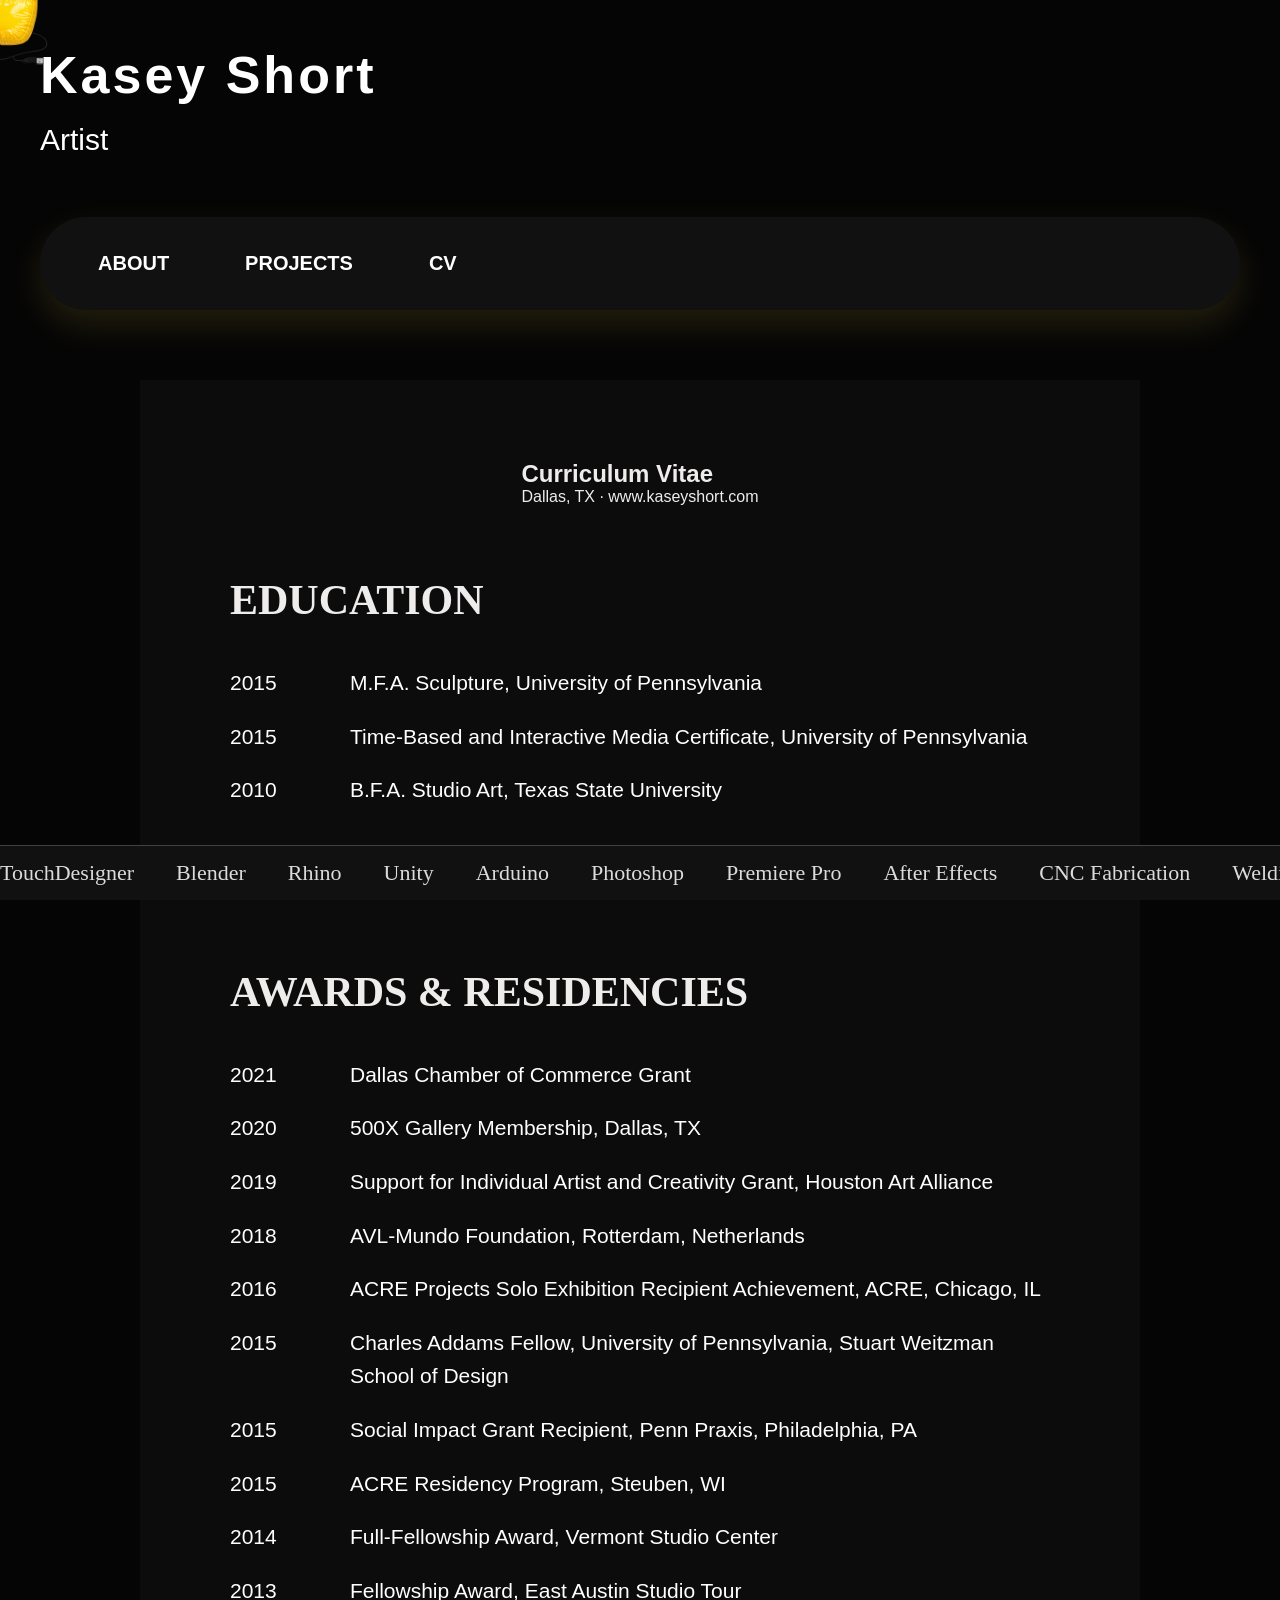
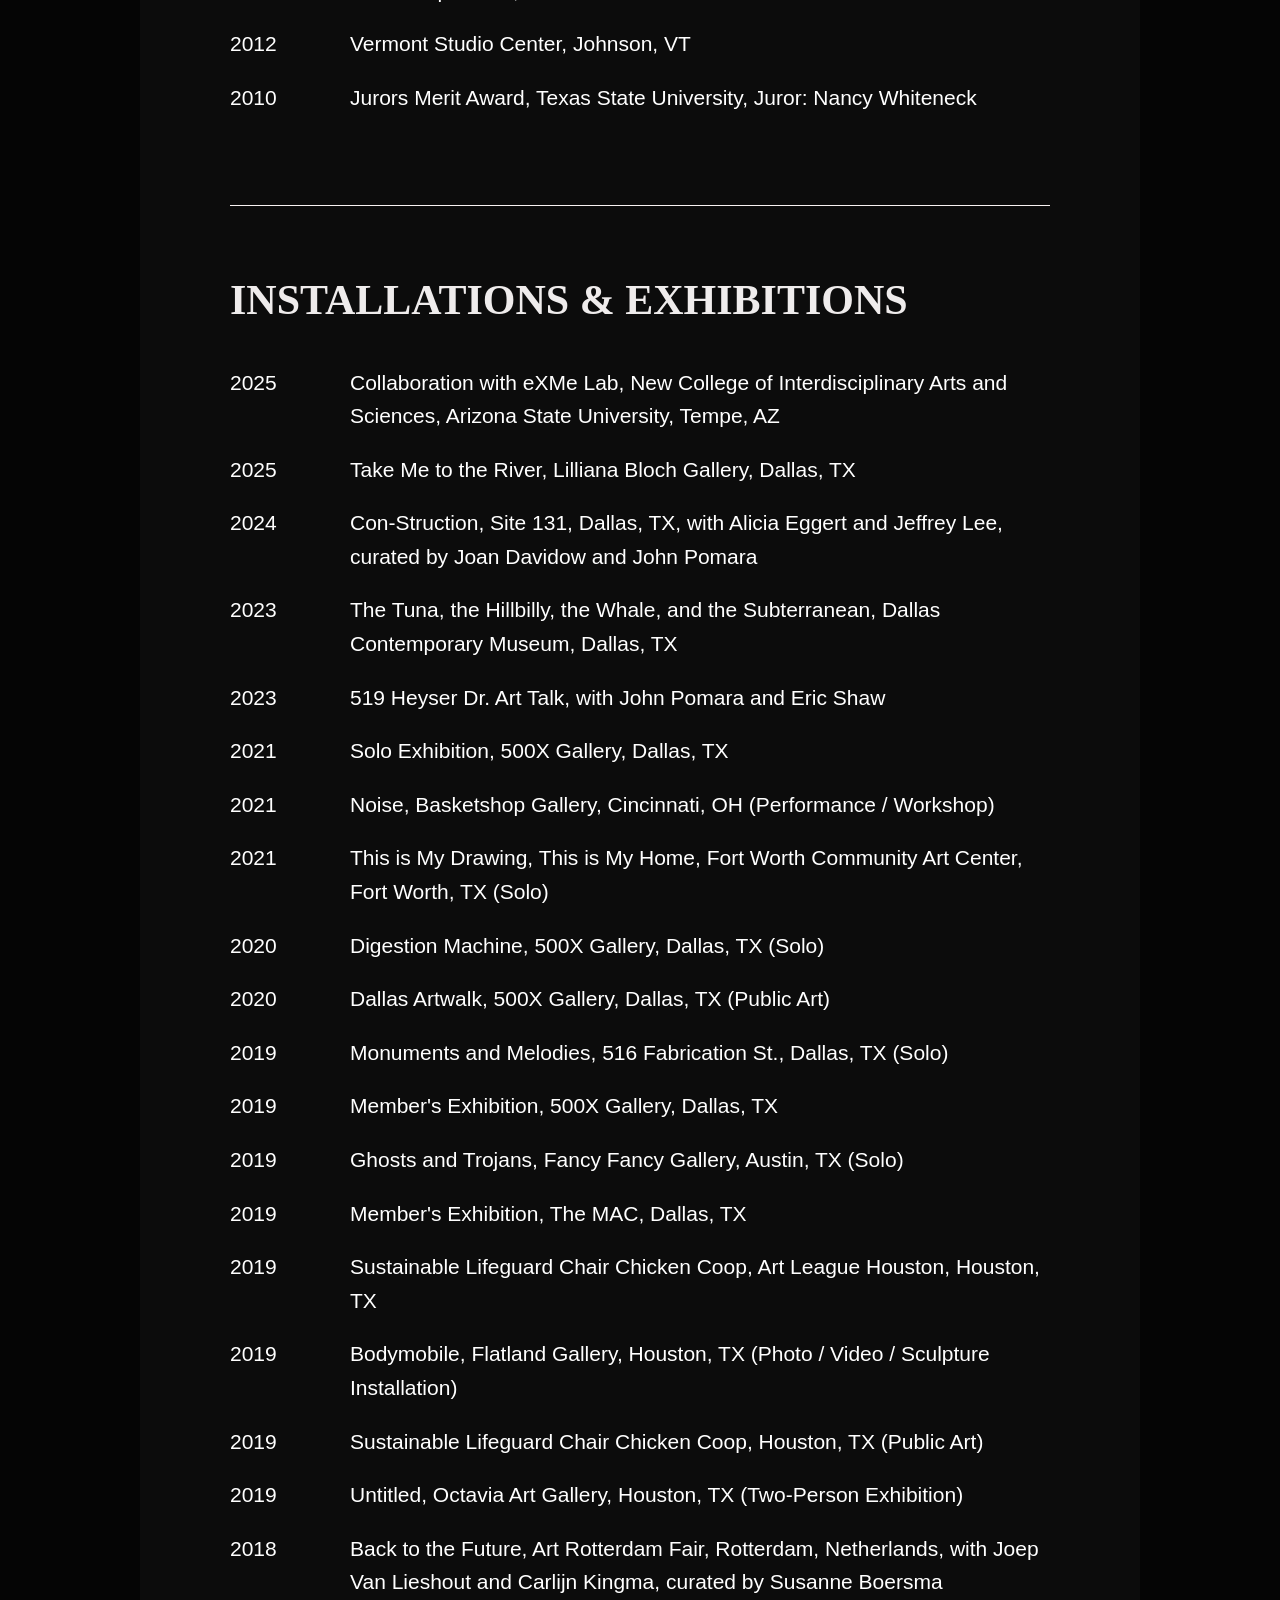
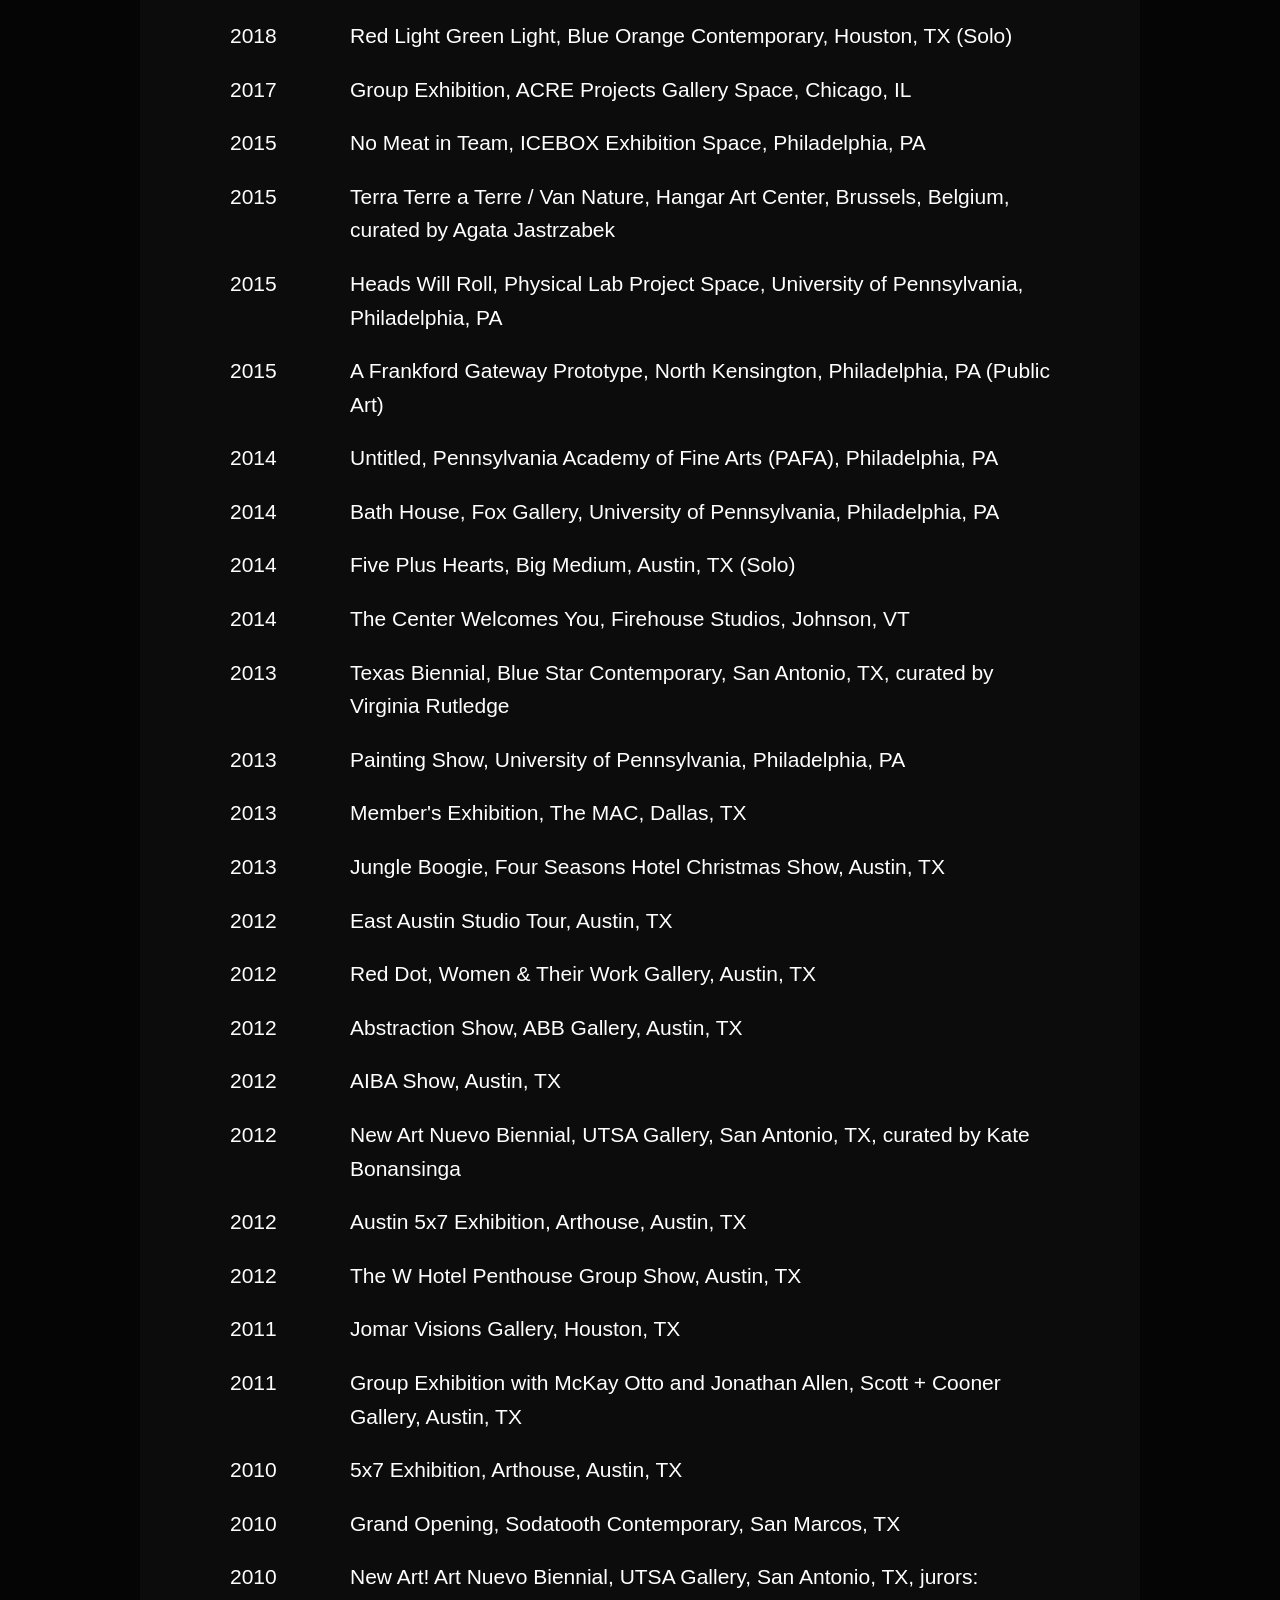
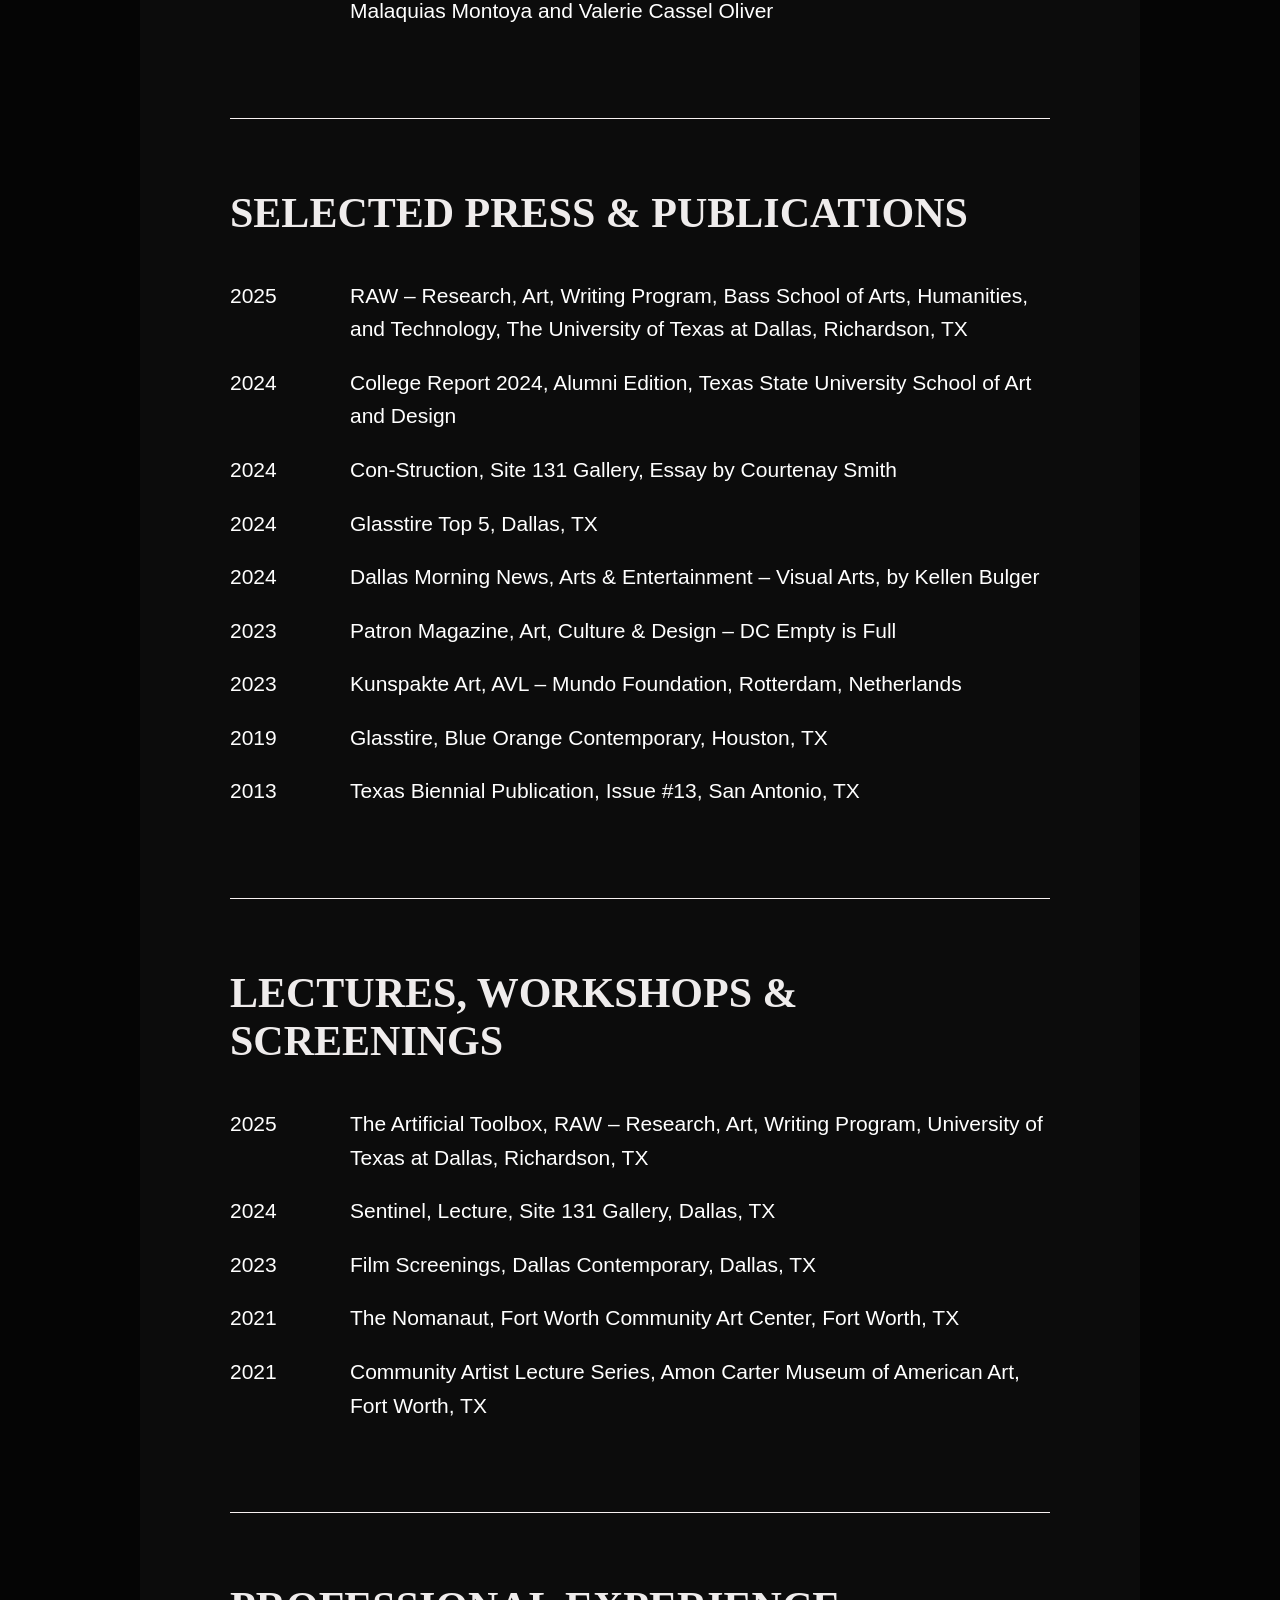
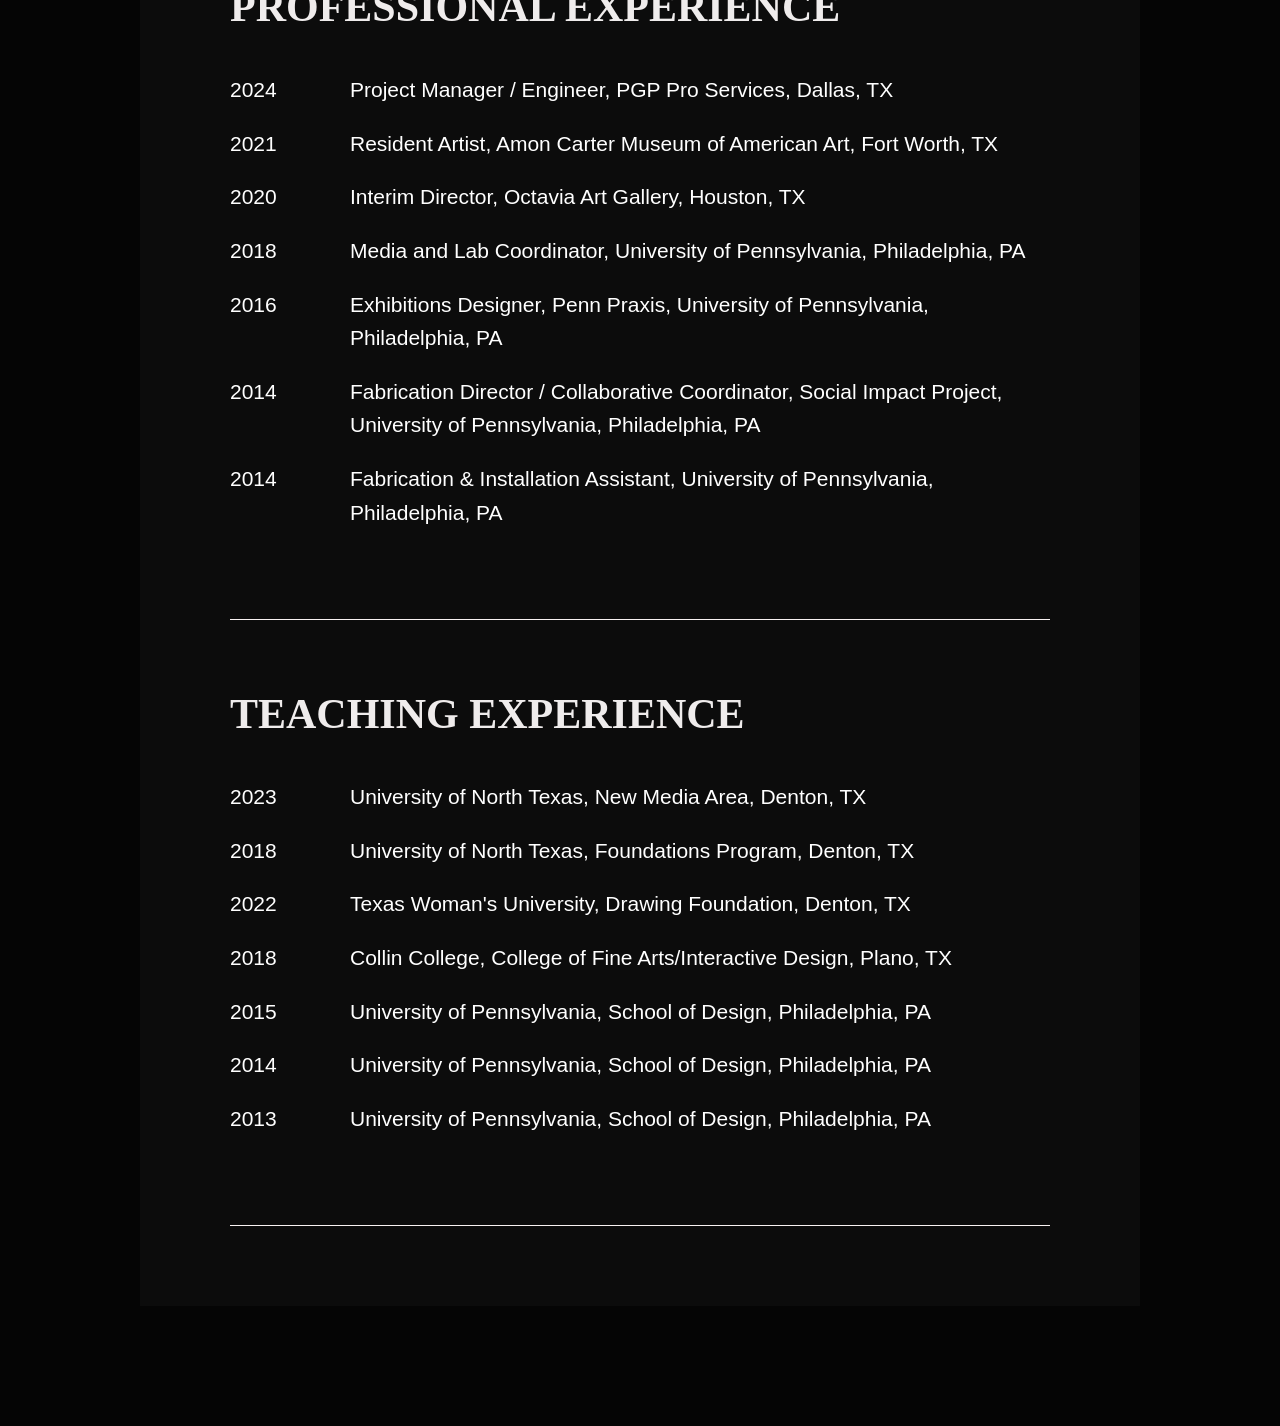
<file: cv.html>
<!DOCTYPE html>
<html>
<head>
  <title>CV — Kasey Short</title>
  <link rel="stylesheet" href="style.css">
</head>

<body>
  <img id="custom-cursor" src="mouse.png" alt="">

<header class="site-header">
  <h1>Kasey Short</h1>
  <p>Artist</p>
</header>

<nav class="nav-bar">
  <a href="index.html">ABOUT</a>
  <a href="projects.html">PROJECTS</a>
  <a href="cv.html">CV</a>
</nav>

<main class="cv-page">

  <section class="cv-header">
    <h2>Curriculum Vitae</h2>
    <p>Dallas, TX · www.kaseyshort.com</p>
  </section>

  <section class="cv-section">
    <h3>Education</h3>
    <p><span>2015</span> M.F.A. Sculpture, University of Pennsylvania</p>
    <p><span>2015</span> Time-Based and Interactive Media Certificate, University of Pennsylvania</p>
    <p><span>2010</span> B.F.A. Studio Art, Texas State University</p>
  </section>

    <section class="cv-section">
    <h3>Awards & Residencies</h3>
    <p><span>2021</span> Dallas Chamber of Commerce Grant</p>
    <p><span>2020</span> 500X Gallery Membership, Dallas, TX</p>
    <p><span>2019</span> Support for Individual Artist and Creativity Grant, Houston Art Alliance</p>
    <p><span>2018</span> AVL-Mundo Foundation, Rotterdam, Netherlands</p>
    <p><span>2016</span> ACRE Projects Solo Exhibition Recipient Achievement, ACRE, Chicago, IL </p>
    <p><span>2015</span> Charles Addams Fellow, University of Pennsylvania, Stuart Weitzman School of
Design</p>
    <p><span>2015</span> Social Impact Grant Recipient, Penn Praxis, Philadelphia, PA</p>
    <p><span>2015</span> ACRE Residency Program, Steuben, WI</p>
    <p><span>2014</span> Full-Fellowship Award, Vermont Studio Center</p>
    <p><span>2013</span> Fellowship Award, East Austin Studio Tour</p>
     <p><span>2012</span> Vermont Studio Center, Johnson, VT</p>
      <p><span>2010</span> Jurors Merit Award, Texas State University, Juror: Nancy Whiteneck</p>
  </section>

  <section class="cv-section">
  <h3>Installations & Exhibitions</h3>

  <p><span>2025</span> Collaboration with eXMe Lab, New College of Interdisciplinary Arts and Sciences, Arizona State University, Tempe, AZ</p>
  <p><span>2025</span> Take Me to the River, Lilliana Bloch Gallery, Dallas, TX</p>
  <p><span>2024</span> Con-Struction, Site 131, Dallas, TX, with Alicia Eggert and Jeffrey Lee, curated by Joan Davidow and John Pomara</p>
  <p><span>2023</span> The Tuna, the Hillbilly, the Whale, and the Subterranean, Dallas Contemporary Museum, Dallas, TX</p>
  <p><span>2023</span> 519 Heyser Dr. Art Talk, with John Pomara and Eric Shaw</p>
  <p><span>2021</span> Solo Exhibition, 500X Gallery, Dallas, TX</p>
  <p><span>2021</span> Noise, Basketshop Gallery, Cincinnati, OH (Performance / Workshop)</p>
  <p><span>2021</span> This is My Drawing, This is My Home, Fort Worth Community Art Center, Fort Worth, TX (Solo)</p>
  <p><span>2020</span> Digestion Machine, 500X Gallery, Dallas, TX (Solo)</p>
  <p><span>2020</span> Dallas Artwalk, 500X Gallery, Dallas, TX (Public Art)</p>
  <p><span>2019</span> Monuments and Melodies, 516 Fabrication St., Dallas, TX (Solo)</p>
  <p><span>2019</span> Member's Exhibition, 500X Gallery, Dallas, TX</p>
  <p><span>2019</span> Ghosts and Trojans, Fancy Fancy Gallery, Austin, TX (Solo)</p>
  <p><span>2019</span> Member's Exhibition, The MAC, Dallas, TX</p>
  <p><span>2019</span> Sustainable Lifeguard Chair Chicken Coop, Art League Houston, Houston, TX</p>
  <p><span>2019</span> Bodymobile, Flatland Gallery, Houston, TX (Photo / Video / Sculpture Installation)</p>
  <p><span>2019</span> Sustainable Lifeguard Chair Chicken Coop, Houston, TX (Public Art)</p>
  <p><span>2019</span> Untitled, Octavia Art Gallery, Houston, TX (Two-Person Exhibition)</p>
  <p><span>2018</span> Back to the Future, Art Rotterdam Fair, Rotterdam, Netherlands, with Joep Van Lieshout and Carlijn Kingma, curated by Susanne Boersma</p>
  <p><span>2018</span> Red Light Green Light, Blue Orange Contemporary, Houston, TX (Solo)</p>
  <p><span>2017</span> Group Exhibition, ACRE Projects Gallery Space, Chicago, IL</p>
  <p><span>2015</span> No Meat in Team, ICEBOX Exhibition Space, Philadelphia, PA</p>
  <p><span>2015</span> Terra Terre a Terre / Van Nature, Hangar Art Center, Brussels, Belgium, curated by Agata Jastrzabek</p>
  <p><span>2015</span> Heads Will Roll, Physical Lab Project Space, University of Pennsylvania, Philadelphia, PA</p>
  <p><span>2015</span> A Frankford Gateway Prototype, North Kensington, Philadelphia, PA (Public Art)</p>
  <p><span>2014</span> Untitled, Pennsylvania Academy of Fine Arts (PAFA), Philadelphia, PA</p>
  <p><span>2014</span> Bath House, Fox Gallery, University of Pennsylvania, Philadelphia, PA</p>
  <p><span>2014</span> Five Plus Hearts, Big Medium, Austin, TX (Solo)</p>
  <p><span>2014</span> The Center Welcomes You, Firehouse Studios, Johnson, VT</p>
  <p><span>2013</span> Texas Biennial, Blue Star Contemporary, San Antonio, TX, curated by Virginia Rutledge</p>
  <p><span>2013</span> Painting Show, University of Pennsylvania, Philadelphia, PA</p>
  <p><span>2013</span> Member's Exhibition, The MAC, Dallas, TX</p>
  <p><span>2013</span> Jungle Boogie, Four Seasons Hotel Christmas Show, Austin, TX</p>
  <p><span>2012</span> East Austin Studio Tour, Austin, TX</p>
  <p><span>2012</span> Red Dot, Women & Their Work Gallery, Austin, TX</p>
  <p><span>2012</span> Abstraction Show, ABB Gallery, Austin, TX</p>
  <p><span>2012</span> AIBA Show, Austin, TX</p>
  <p><span>2012</span> New Art Nuevo Biennial, UTSA Gallery, San Antonio, TX, curated by Kate Bonansinga</p>
  <p><span>2012</span> Austin 5x7 Exhibition, Arthouse, Austin, TX</p>
  <p><span>2012</span> The W Hotel Penthouse Group Show, Austin, TX</p>
  <p><span>2011</span> Jomar Visions Gallery, Houston, TX</p>
  <p><span>2011</span> Group Exhibition with McKay Otto and Jonathan Allen, Scott + Cooner Gallery, Austin, TX</p>
  <p><span>2010</span> 5x7 Exhibition, Arthouse, Austin, TX</p>
  <p><span>2010</span> Grand Opening, Sodatooth Contemporary, San Marcos, TX</p>
  <p><span>2010</span> New Art! Art Nuevo Biennial, UTSA Gallery, San Antonio, TX, jurors: Malaquias Montoya and Valerie Cassel Oliver</p>
</section>
<section class="cv-section">
  <h3>Selected Press & Publications</h3>
  <p><span>2025</span> RAW – Research, Art, Writing Program, Bass School of Arts, Humanities, and Technology, The University of Texas at Dallas, Richardson, TX</p>
  <p><span>2024</span> College Report 2024, Alumni Edition, Texas State University School of Art and Design</p>
  <p><span>2024</span> Con-Struction, Site 131 Gallery, Essay by Courtenay Smith</p>
  <p><span>2024</span> Glasstire Top 5, Dallas, TX</p>
  <p><span>2024</span> Dallas Morning News, Arts & Entertainment – Visual Arts, by Kellen Bulger</p>
  <p><span>2023</span> Patron Magazine, Art, Culture & Design – DC Empty is Full</p>
  <p><span>2023</span> Kunspakte Art, AVL – Mundo Foundation, Rotterdam, Netherlands</p>
  <p><span>2019</span> Glasstire, Blue Orange Contemporary, Houston, TX</p>
  <p><span>2013</span> Texas Biennial Publication, Issue #13, San Antonio, TX</p>
</section>


<section class="cv-section">
  <h3>Lectures, Workshops & Screenings</h3>
  <p><span>2025</span> The Artificial Toolbox, RAW – Research, Art, Writing Program, University of Texas at Dallas, Richardson, TX</p>
  <p><span>2024</span> Sentinel, Lecture, Site 131 Gallery, Dallas, TX</p>
  <p><span>2023</span> Film Screenings, Dallas Contemporary, Dallas, TX</p>
  <p><span>2021</span> The Nomanaut, Fort Worth Community Art Center, Fort Worth, TX</p>
  <p><span>2021</span> Community Artist Lecture Series, Amon Carter Museum of American Art, Fort Worth, TX</p>
</section>


<section class="cv-section">
  <h3>Professional Experience</h3>
  <p><span>2024</span> Project Manager / Engineer, PGP Pro Services, Dallas, TX</p>
  <p><span>2021</span> Resident Artist, Amon Carter Museum of American Art, Fort Worth, TX</p>
  <p><span>2020</span> Interim Director, Octavia Art Gallery, Houston, TX</p>
  <p><span>2018</span> Media and Lab Coordinator, University of Pennsylvania, Philadelphia, PA</p>
  <p><span>2016</span> Exhibitions Designer, Penn Praxis, University of Pennsylvania, Philadelphia, PA</p>
  <p><span>2014</span> Fabrication Director / Collaborative Coordinator, Social Impact Project, University of Pennsylvania, Philadelphia, PA</p>
  <p><span>2014</span> Fabrication & Installation Assistant, University of Pennsylvania, Philadelphia, PA</p>
</section>

<section class="cv-section">
    <h3>Teaching Experience</h3>
    <p><span>2023</span> University of North Texas, New Media Area, Denton, TX</p>
    <p><span>2018</span> University of North Texas, Foundations Program, Denton, TX</p>
    <p><span>2022</span> Texas Woman's University, Drawing Foundation, Denton, TX</p>
    <p><span>2018</span> Collin College, College of Fine Arts/Interactive Design, Plano, TX</p>
    <p><span>2015</span> University of Pennsylvania, School of Design, Philadelphia, PA</p>
    <p><span>2014</span> University of Pennsylvania, School of Design, Philadelphia, PA</p>
    <p><span>2013</span> University of Pennsylvania, School of Design, Philadelphia, PA</p>
    


<div class="tools-marquee">
  <div class="tools-track">
    <span>TouchDesigner</span>
    <span>Blender</span>
    <span>Rhino</span>
    <span>Unity</span>
    <span>Arduino</span>
    <span>Photoshop</span>
    <span>Premiere Pro</span>
    <span>After Effects</span>
    <span>CNC Fabrication</span>
    <span>Welding</span>
    <span>Projection Mapping</span>
    <span>Stable Diffusion</span>
    <span>Runway</span>

    <span>TouchDesigner</span>
    <span>Blender</span>
    <span>Rhino</span>
    <span>Unity</span>
    <span>Arduino</span>
    <span>Photoshop</span>
    <span>Premiere Pro</span>
    <span>After Effects</span>
    <span>CNC Fabrication</span>
    <span>Welding</span>
    <span>Projection Mapping</span>
    <span>Stable Diffusion</span>
    <span>Runway</span>
  </div>
</div>
</main>

  <script src="main.js"></script>
</body>
</html>
</file>
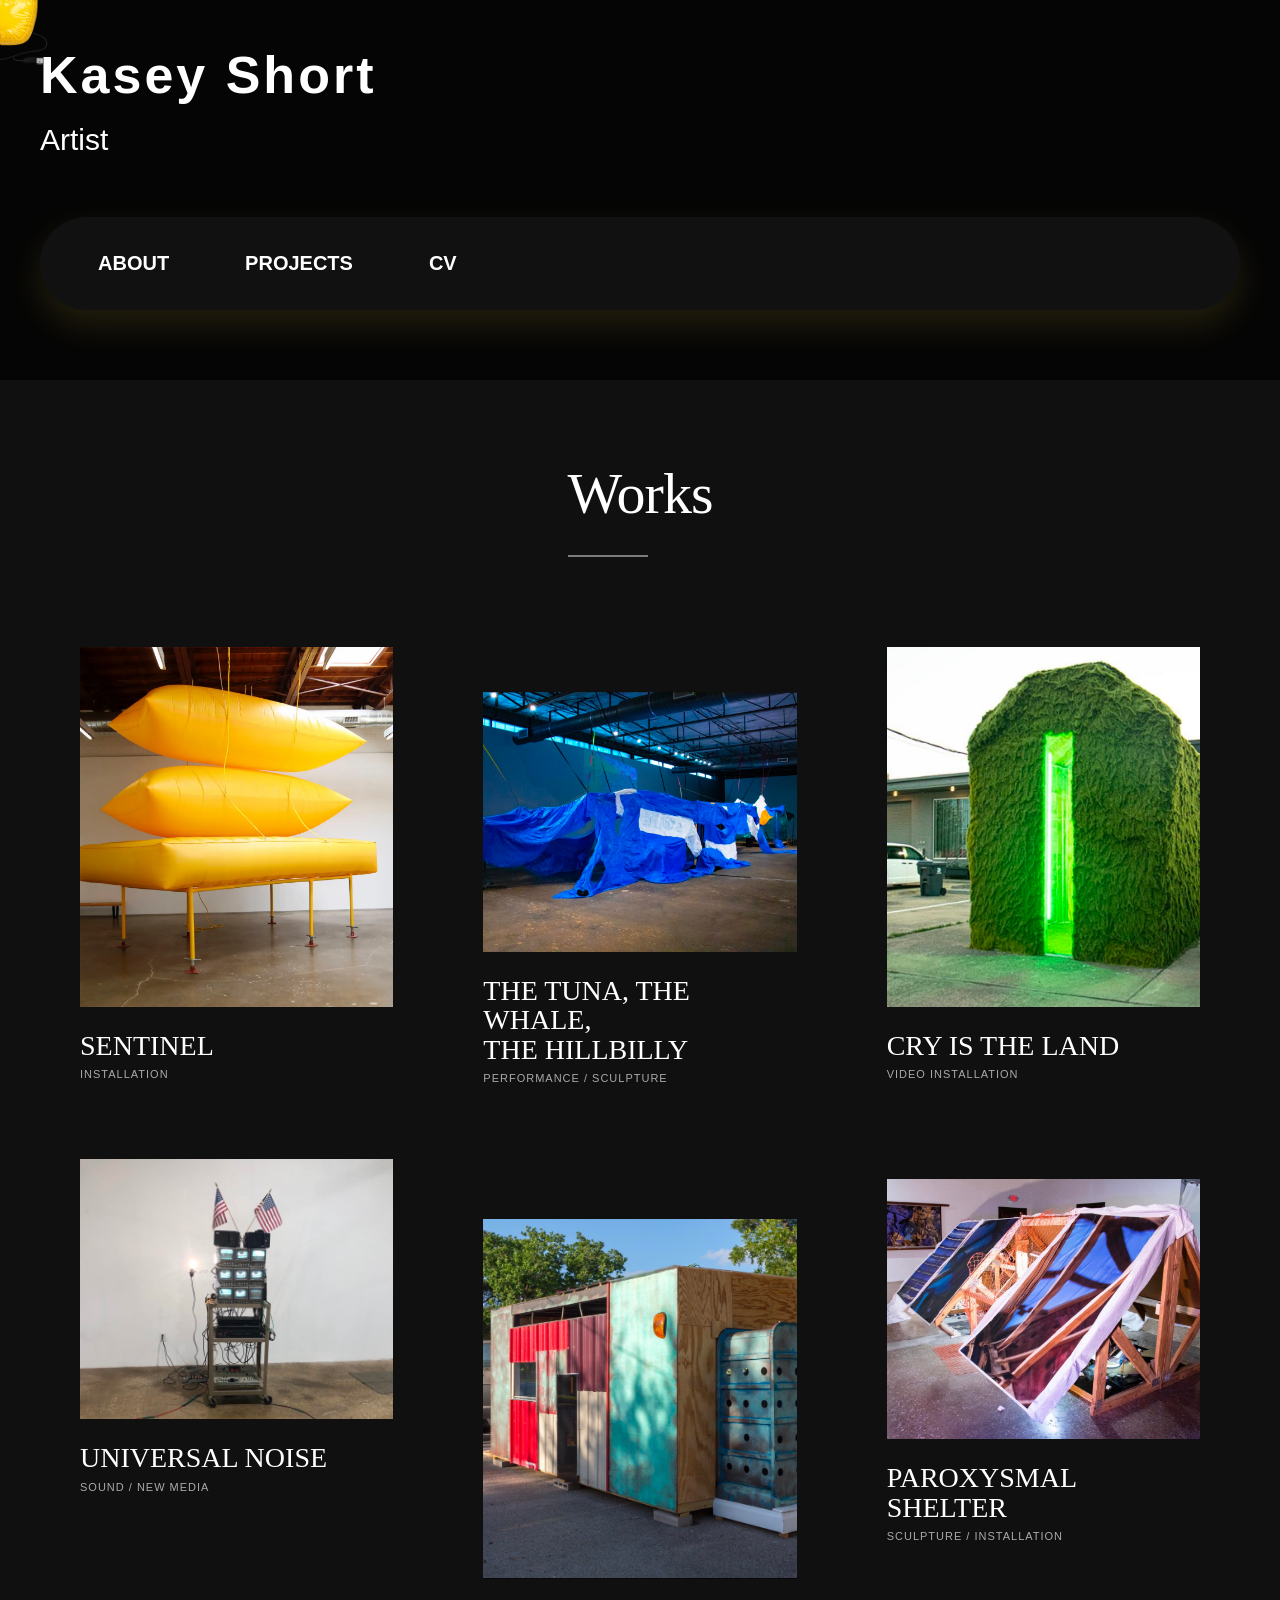
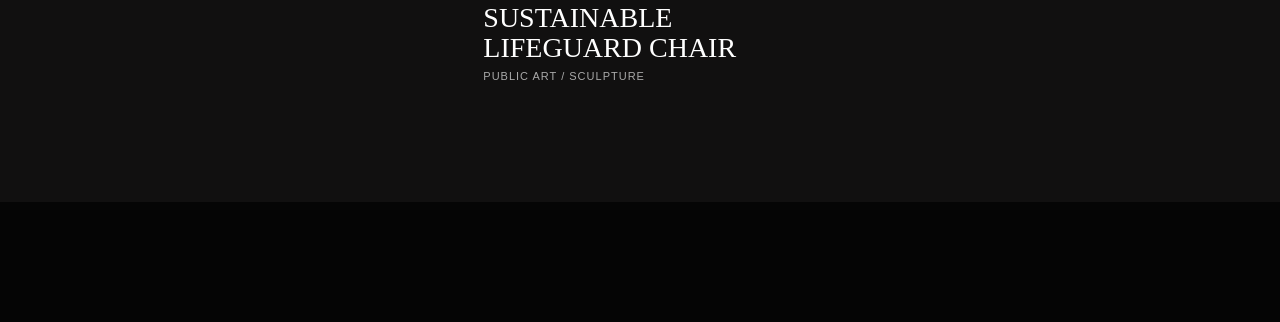
<file: projects.html>
<!DOCTYPE html>
<html lang="en">

<head>
  <meta charset="UTF-8">
  <meta name="viewport" content="width=device-width, initial-scale=1.0">
  <title>Projects — Kasey Short</title>
  <link rel="stylesheet" href="style.css">
</head>

<body>
  <img id="custom-cursor" src="mouse.png" alt="">

<header class="site-header">
  <h1>Kasey Short</h1>
  <p>Artist</p>
</header>

<nav class="nav-bar">
  <a href="index.html">ABOUT</a>
  <a href="projects.html">PROJECTS</a>
  <a href="cv.html">CV</a>
</nav>

<main class="works-page">

  <section class="works-header">
    <h2>Works</h2>
    <div class="works-line"></div>
  </section>

  <section class="works-grid">

    <!-- Sentinel -->

    <a class="work-item tall" href="projects/sentinel.html">
      <img src="image1.png" alt="Sentinel">
      <h3>SENTINEL</h3>
      <p>Installation</p>
    </a>

    <!-- Tuna -->

    <a class="work-item" href="projects/tuna.html">
      <img src="image2.png" alt="The Tuna, The Whale, The Hillbilly">
      <h3>THE TUNA, THE WHALE,<br>THE HILLBILLY</h3>
      <p>Performance / Sculpture</p>
    </a>

    <!-- Cry Is The Land -->

    <a class="work-item tall" href="projects/cry-is-the-land.html">
      <img src="image3.png" alt="Cry Is The Land">
      <h3>CRY IS THE LAND</h3>
      <p>Video Installation</p>
    </a>

    <!-- Universal Noise -->

    <a class="work-item" href="projects/universal-noise.html">
      <img src="image4.png" alt="Universal Noise">
      <h3>UNIVERSAL NOISE</h3>
      <p>Sound / New Media</p>
    </a>

    <!-- Sustainable Chair -->

    <a class="work-item tall" href="projects/sustainable-chair.html">
      <img src="image5.png" alt="Sustainable Lifeguard Chair">
      <h3>SUSTAINABLE<br>LIFEGUARD CHAIR</h3>
      <p>Public Art / Sculpture</p>
    </a>

    <!-- Paroxysmal Shelter -->

    <a class="work-item" href="projects/paroxysmall-shelter.html">
      <img src="image6.png" alt="Paroxysmal Shelter">
      <h3>PAROXYSMAL SHELTER</h3>
      <p>Sculpture / Installation</p>
    </a>

  </section>

</main>
<script src="main.js"></script>
</body>
</html>
</file>
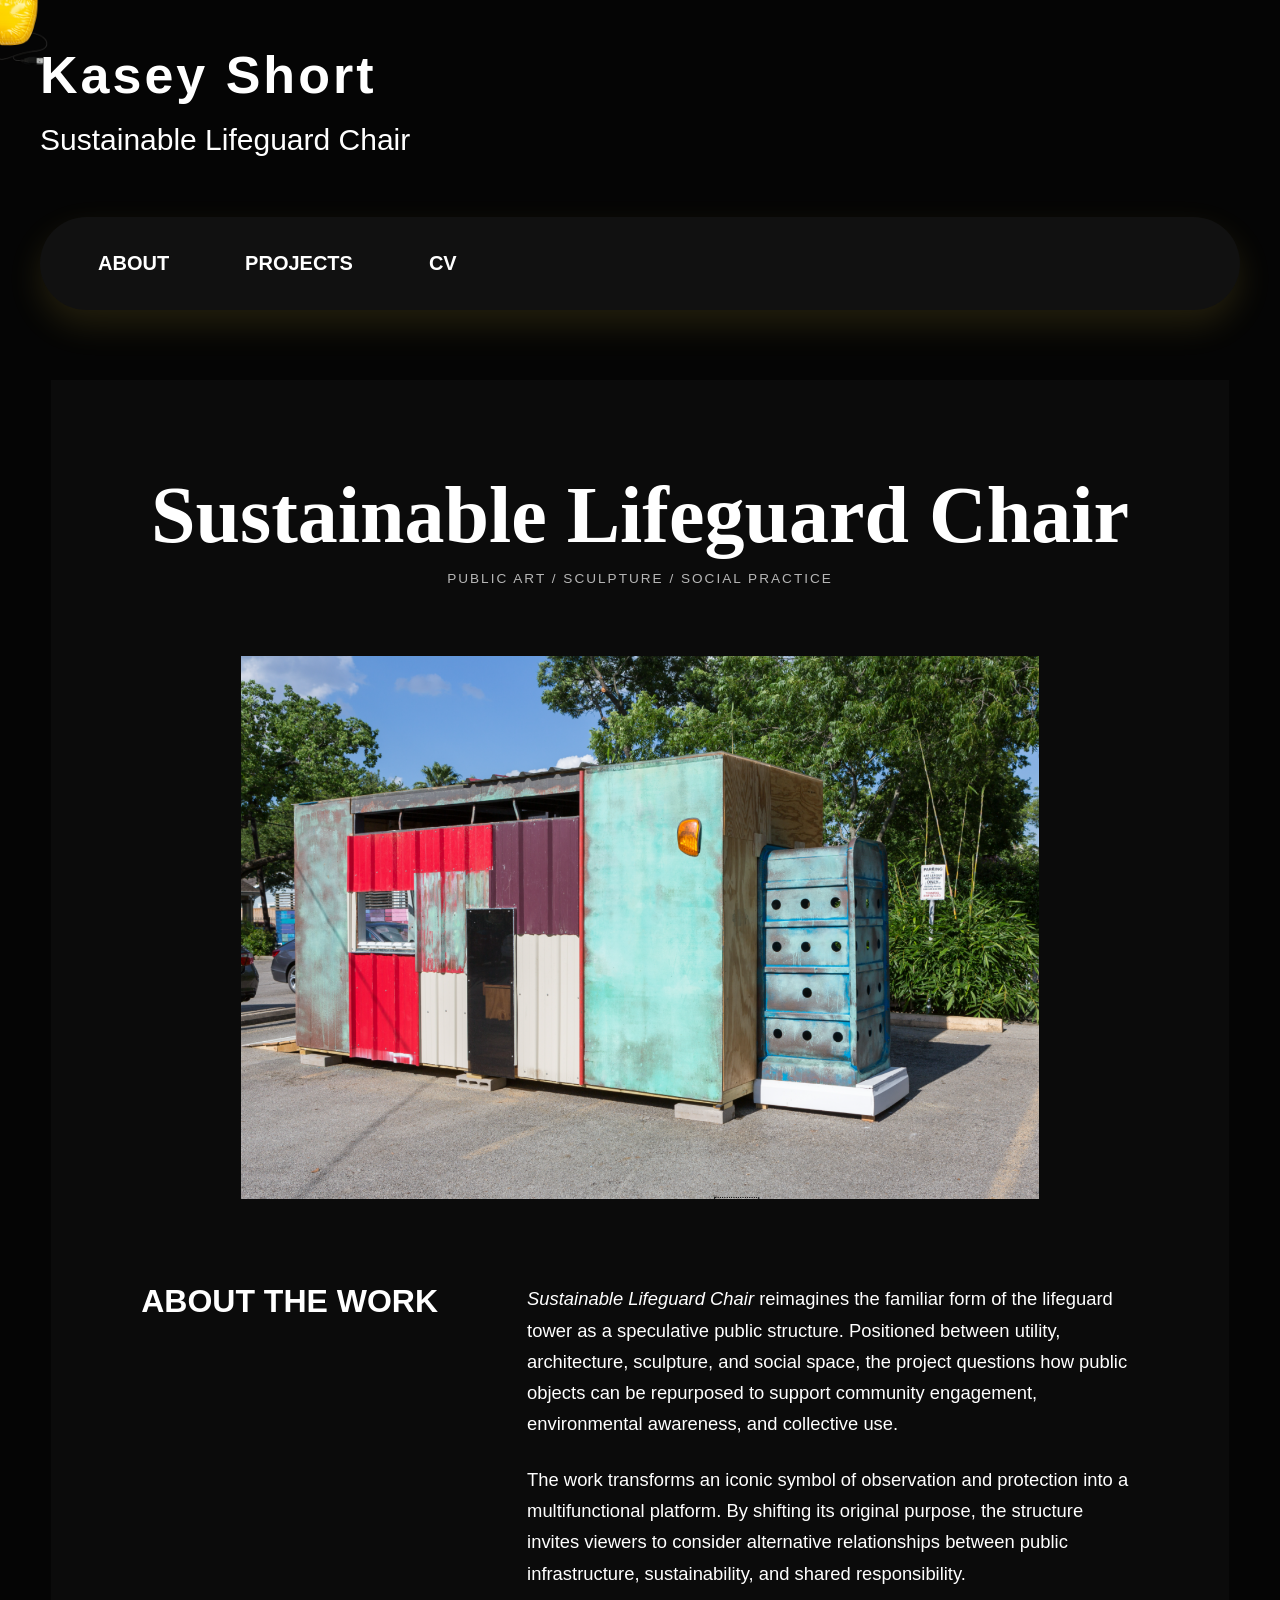
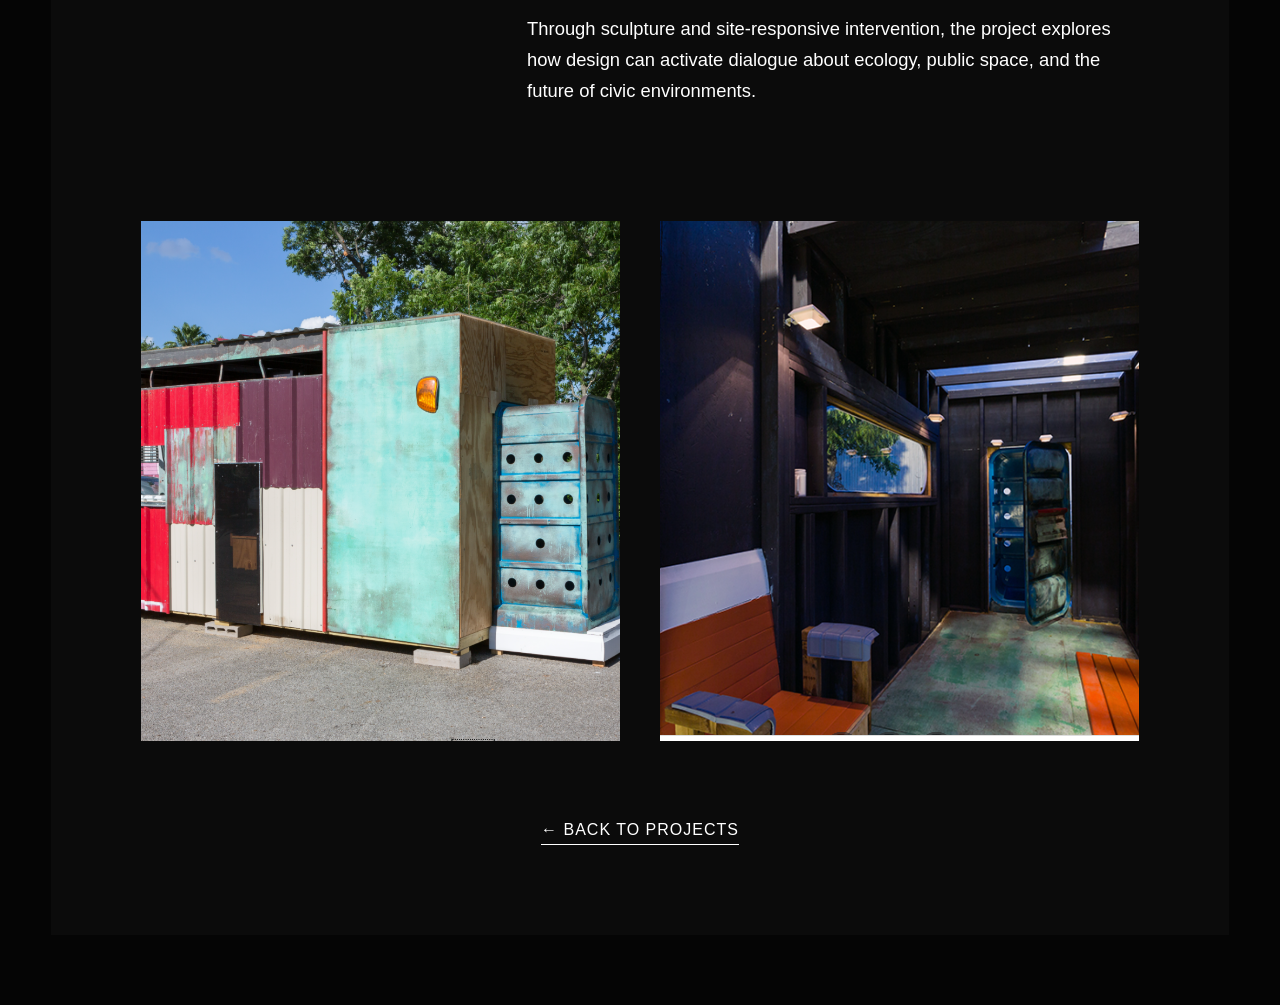
<file: projects/sustainable-chair.html>
<!DOCTYPE html>
<html lang="en">

<head>
  <meta charset="UTF-8">
  <meta name="viewport" content="width=device-width, initial-scale=1.0">
  <title>Sustainable Lifeguard Chair — Kasey Short</title>
  <link rel="stylesheet" href="../style.css">
</head>

<body>
  <img id="custom-cursor" src="../mouse.png" alt="">

<header class="site-header">
  <h1>Kasey Short</h1>
  <p>Sustainable Lifeguard Chair</p>
</header>

<nav class="nav-bar">
  <a href="../index.html">ABOUT</a>
  <a href="../projects.html">PROJECTS</a>
  <a href="../cv.html">CV</a>
</nav>

<main class="project-detail">

  <section class="project-hero">
    <h2>Sustainable Lifeguard Chair</h2>
    <p>Public Art / Sculpture / Social Practice</p>
  </section>

  <!-- MAIN IMAGE -->

  <section class="project-main-image">
    <img src="../project5image1.png" alt="Sustainable Lifeguard Chair">
  </section>

  <!-- DESCRIPTION -->

  <section class="project-info">

    <div>
      <h3>About the Work</h3>
    </div>

    <div>

      <p>
        <em>Sustainable Lifeguard Chair</em> reimagines the familiar form of the
        lifeguard tower as a speculative public structure. Positioned between
        utility, architecture, sculpture, and social space, the project questions
        how public objects can be repurposed to support community engagement,
        environmental awareness, and collective use.
      </p>

      <p>
        The work transforms an iconic symbol of observation and protection into a
        multifunctional platform. By shifting its original purpose, the structure
        invites viewers to consider alternative relationships between public
        infrastructure, sustainability, and shared responsibility.
      </p>

      <p>
        Through sculpture and site-responsive intervention, the project explores
        how design can activate dialogue about ecology, public space, and the
        future of civic environments.
      </p>

    </div>

  </section>

  <!-- GALLERY -->

  <section class="project-gallery">

    <img src="../project5image1.png" alt="Sustainable Lifeguard Chair Image 1">

    <img src="../project5image2.png" alt="Sustainable Lifeguard Chair Image 2">

  </section>

  <a class="back-link" href="../projects.html">
    ← Back to Projects
  </a>

</main>

<script src="../main.js"></script>
</body>
</html>
</file>
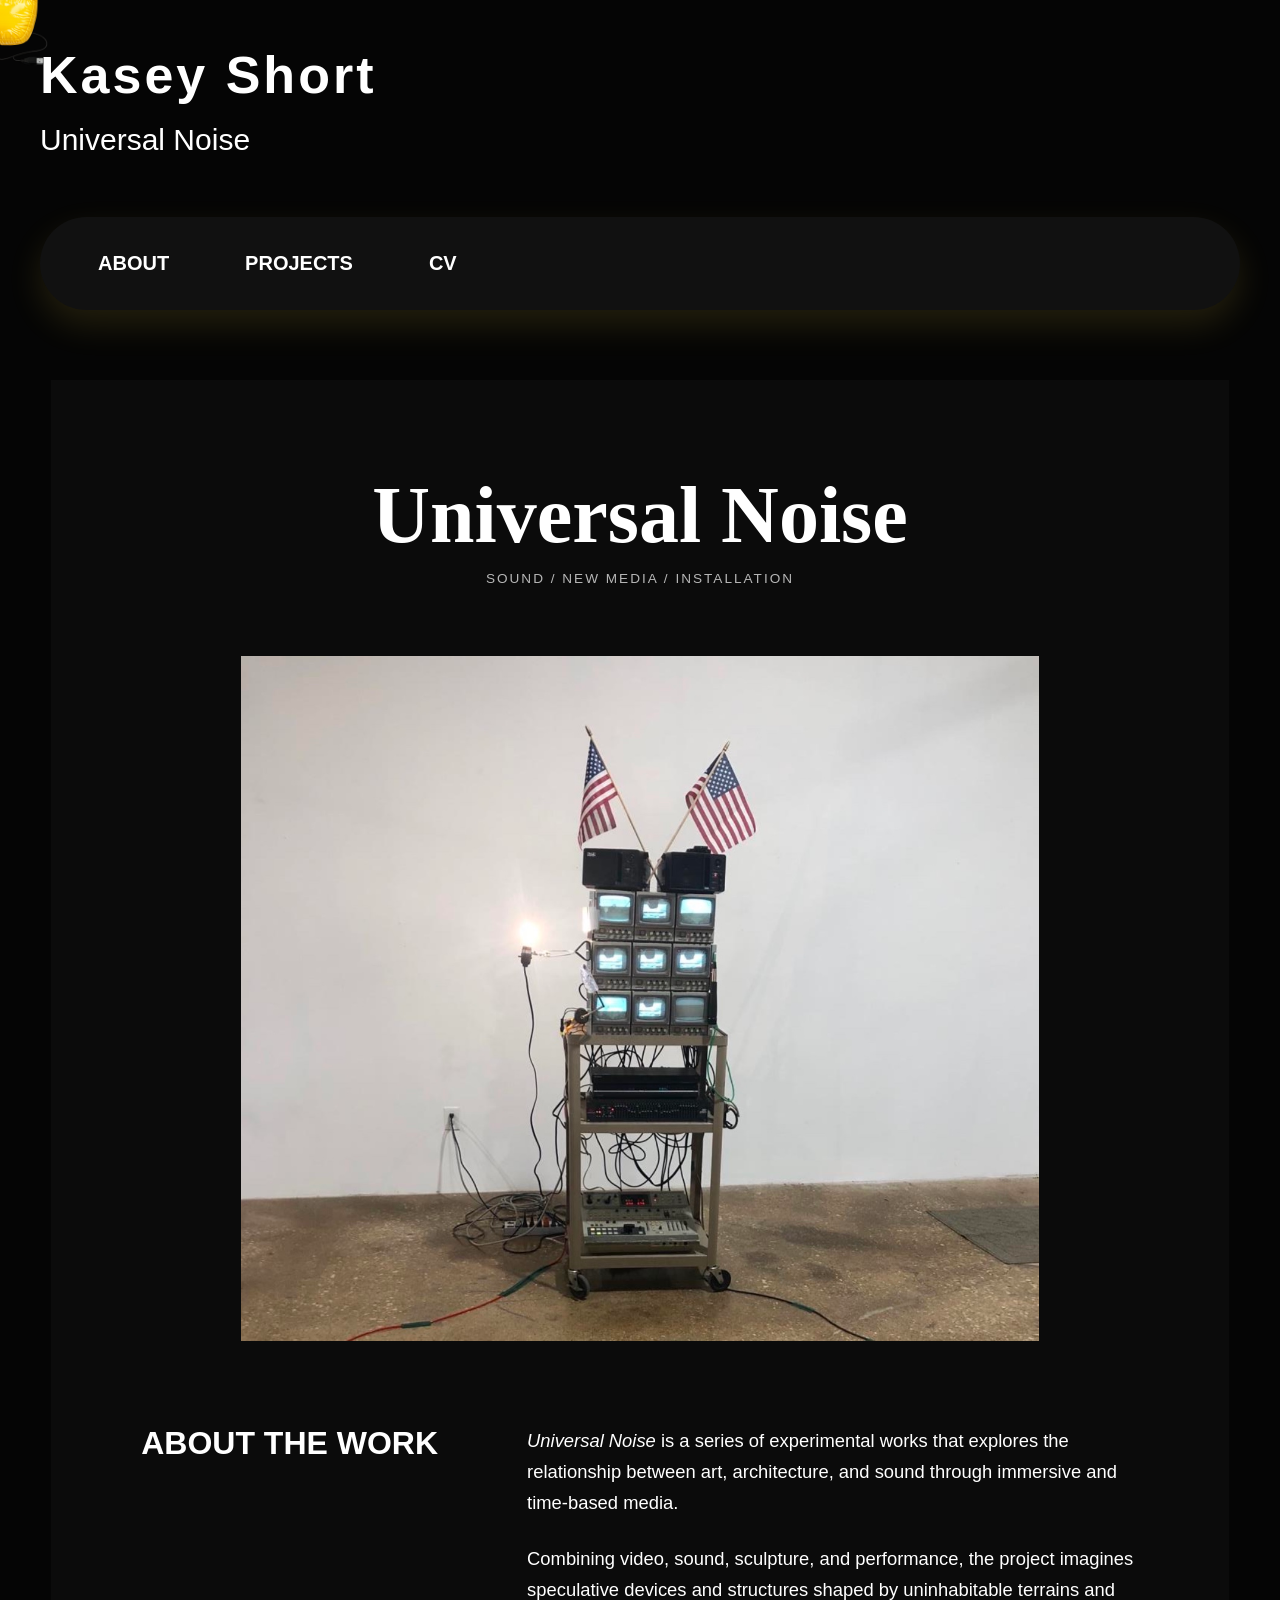
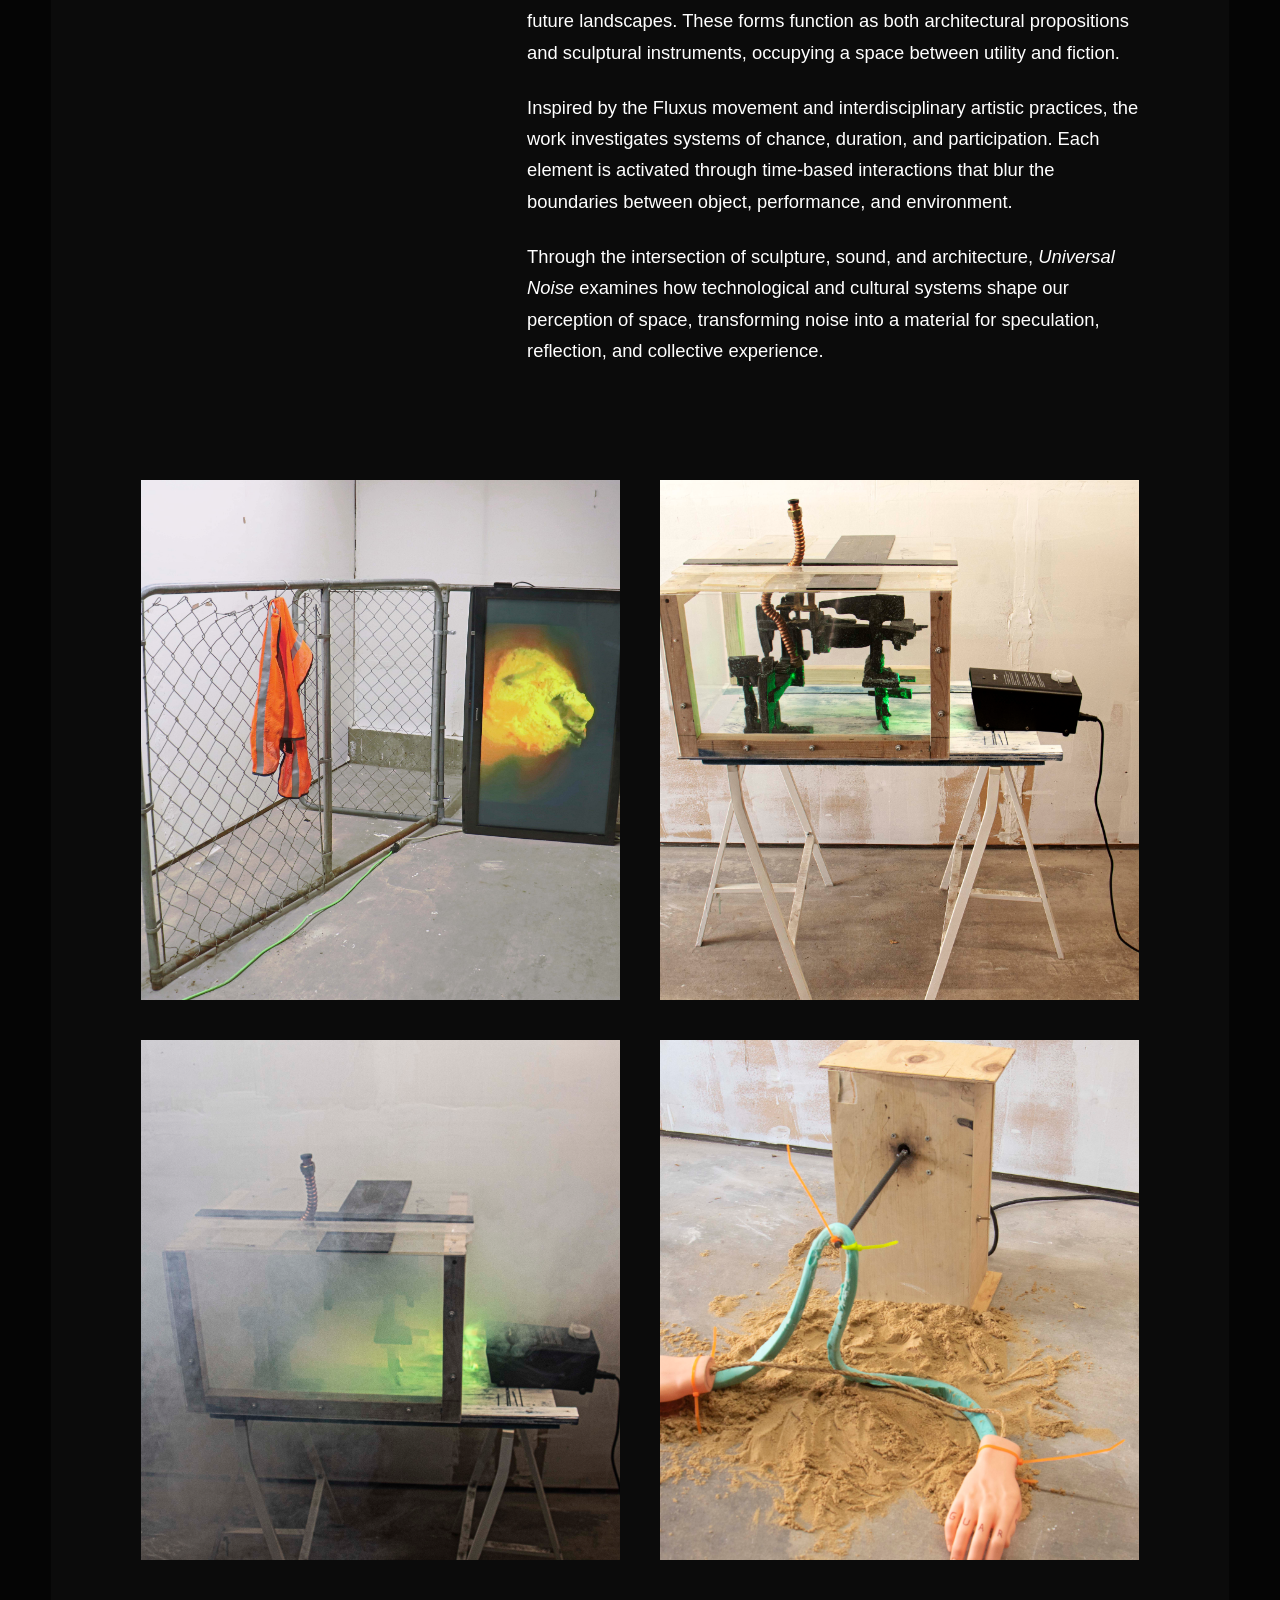
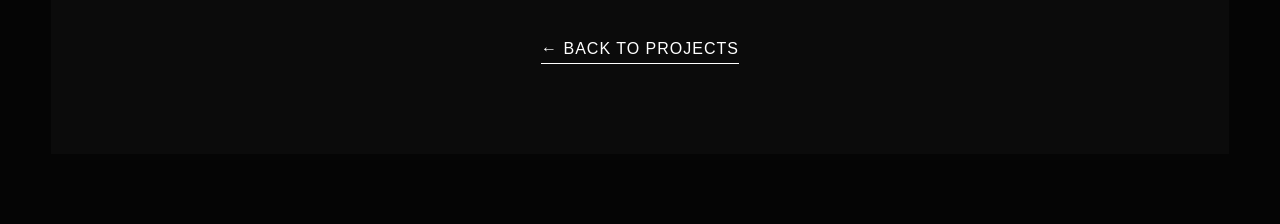
<file: projects/universal-noise.html>
<!DOCTYPE html>
<html lang="en">

<head>
  <meta charset="UTF-8">
  <meta name="viewport" content="width=device-width, initial-scale=1.0">
  <title>Universal Noise — Kasey Short</title>
  <link rel="stylesheet" href="../style.css">
</head>

<body>
  <img id="custom-cursor" src="../mouse.png" alt="">

<header class="site-header">
  <h1>Kasey Short</h1>
  <p>Universal Noise</p>
</header>

<nav class="nav-bar">
  <a href="../index.html">ABOUT</a>
  <a href="../projects.html">PROJECTS</a>
  <a href="../cv.html">CV</a>
</nav>

<main class="project-detail">

  <section class="project-hero">
    <h2>Universal Noise</h2>
    <p>Sound / New Media / Installation</p>
  </section>

  <section class="project-main-image">
    <img src="../project4image5.png" alt="Universal Noise main image">
  </section>

  <section class="project-info">
    <div>
      <h3>About the Work</h3>
    </div>
<div>
  <p>
    <em>Universal Noise</em> is a series of experimental works that explores the
    relationship between art, architecture, and sound through immersive and
    time-based media.
  </p>

  <p>
    Combining video, sound, sculpture, and performance, the project imagines
    speculative devices and structures shaped by uninhabitable terrains and
    future landscapes. These forms function as both architectural propositions
    and sculptural instruments, occupying a space between utility and fiction.
  </p>

  <p>
    Inspired by the Fluxus movement and interdisciplinary artistic practices,
    the work investigates systems of chance, duration, and participation. Each
    element is activated through time-based interactions that blur the
    boundaries between object, performance, and environment.
  </p>

  <p>
    Through the intersection of sculpture, sound, and architecture,
    <em>Universal Noise</em> examines how technological and cultural systems
    shape our perception of space, transforming noise into a material for
    speculation, reflection, and collective experience.
  </p>
</div>

  </section>

  <section class="project-gallery">
    <img src="../project4image1.png" alt="Universal Noise image 1">
    <img src="../project4image2.png" alt="Universal Noise image 2">
    <img src="../project4image3.png" alt="Universal Noise image 3">
    <img src="../project4image4.png" alt="Universal Noise image 4">
  </section>

  <a class="back-link" href="../projects.html">← Back to Projects</a>

</main>
<script src="../main.js"></script>
</body>
</html>
</file>
<file: style.css>
* {
  margin: 0;
  padding: 0;
  box-sizing: border-box;
}

body {
  background: #050505;
  color: #ffffff;
  font-family: Arial, Helvetica, sans-serif;
  overflow-x: hidden;
}

/* FLOATING VIDEOS */

.floating-video {
  position: fixed;
  z-index: 20;
  pointer-events: none;
}

.video-one {
  left: 2vw;
  top: 2vh;
  width: 0px;
  animation: floatOne 6s ease-in-out infinite;
}

.video-two {
  left: 50%;
  bottom: 0;
  width: 0px;
  transform: translateX(-50%);
  animation: floatThree 8s ease-in-out infinite;
}

.video-three {
  right: -6vw;
  top: 2vh;
  width: 600px;
  animation: floatTwo 7s ease-in-out infinite;
}

@keyframes floatOne {
  0%, 100% {
    transform: translateY(0) rotate(-2deg);
  }

  50% {
    transform: translateY(-30px) rotate(3deg);
  }
}

@keyframes floatTwo {
  0%, 100% {
    transform: translateY(0) rotate(3deg);
  }

  50% {
    transform: translateY(35px) rotate(-2deg);
  }
}

@keyframes floatThree {
  0%, 100% {
    transform: translateX(-50%) translateY(0);
  }

  50% {
    transform: translateX(-50%) translateY(-25px);
  }
}

/* CONTENT ABOVE VIDEOS */

header,
nav,
main {
  position: relative;
  z-index: 5;
}

/* HEADER */

header {
  padding: 45px 40px 60px;
  background: #050505;
}

.bubble-title {
  display: inline-block;
  padding: 35px 55px;
  border-radius: 50px;
  background: #111111;

  box-shadow:
    inset 12px 12px 25px rgba(255, 255, 255, 0.12),
    inset -12px -12px 25px rgba(0, 0, 0, 0.9),
    0 20px 50px rgba(255, 226, 74, 0.18);
}

header h1 {
  margin: 0;
  font-size: 52px;
  font-weight: 600;
  letter-spacing: 3px;
  color: #ffffff;
}

header p {
  margin-top: 18px;
  font-size: 30px;
  color: #ffffff;
}

/* NAVIGATION */

nav {
  margin: 0 40px;
  padding: 20px 30px;
  display: flex;
  gap: 20px;
  border-radius: 999px;
  background: #111111;

  box-shadow:
    0 15px 35px rgba(255, 226, 74, 0.12);
}

nav a {
  text-decoration: none;
  color: #ffffff;
  font-size: 20px;
  font-weight: bold;
  padding: 15px 28px;
  border-radius: 999px;
  transition: 0.3s;
}

nav a:hover {
  background: #ffe24a;
  color: #050505;
}

/* MAIN */

main {
  width: 100%;
  padding: 80px 40px 150px;

  display: flex;
  flex-direction: column;
  align-items: center;
}

/* HERO VIDEO */

.hero-video {
  width: min(1600px, 95vw);

  display: block;
  margin: 0 auto 60px;

  border-radius: 24px;

  object-fit: contain;

  box-shadow:
    0 0 80px rgba(255, 226, 74, 0.15);
}

/* BIO CARD */

.statement-box {
  width: min(1100px, 90vw);

  display: grid;
  grid-template-columns: 250px 1fr;
  gap: 60px;

  margin: 0 auto;
  padding: 60px;

  background: linear-gradient(
    145deg,
    rgba(25, 25, 25, 0.96),
    rgba(5, 5, 5, 0.96)
  );

  border-radius: 60px 35px 70px 40px;

  box-shadow:
    inset 8px 8px 20px rgba(255, 255, 255, 0.05),
    inset -10px -10px 24px rgba(0, 0, 0, 0.9),
    0 30px 80px rgba(255, 226, 74, 0.15);

  position: relative;
}

.statement-box::before {
  content: "";

  position: absolute;

  top: -20px;
  left: 50%;

  transform: translateX(-50%);

  width: 160px;
  height: 160px;

  border-radius: 50%;

  background: rgba(255, 226, 74, 0.08);

  filter: blur(40px);

  pointer-events: none;
}

.statement-box h2 {
  font-size: 72px;
  line-height: 1;
  font-weight: 300;

  letter-spacing: 2px;

  color: #ffffff;
}

.statement-box p {
  font-size: 22px;
  line-height: 1.9;

  text-align: left;

  color: rgba(255, 255, 255, 0.92);

  margin-bottom: 20px;
}

/* MOBILE */

@media (max-width: 900px) {
  /* FIX 2: Hide floating video on mobile - iOS doesn't support alpha WebM */
  .video-one,
  .video-two,
  .video-three {
    display: none;
  }

  /* FIX 3: Hide custom cursor on mobile */
  #custom-cursor {
    display: none;
  }

  body,
  a,
  button {
    cursor: auto;
  }

  header {
    padding: 30px 20px 40px;
  }

  .bubble-title {
    padding: 25px 32px;
  }

  header h1 {
    font-size: 42px;
  }

  header p {
    font-size: 22px;
  }

  nav {
    margin: 0 20px;
    flex-direction: row;
    flex-wrap: wrap;
    border-radius: 40px;
    gap: 6px;
    padding: 12px 16px;
  }

  nav a {
    font-size: 15px;
    padding: 10px 16px;
  }

  main {
    padding: 50px 20px 120px;
  }

  .hero-video {
    width: 95vw;
    margin-bottom: 40px;
    border-radius: 18px;
  }

  .statement-box {
    width: 90vw;

    grid-template-columns: 1fr;
    gap: 30px;

    padding: 35px;
    border-radius: 42px;
  }

  .statement-box h2 {
    font-size: 46px;
  }

  .statement-box p {
    font-size: 18px;
    line-height: 1.8;
  }
}
/* PROJECT PAGE */

.projects-page {
  padding: 80px 6vw 120px;
}

.page-title {
  font-size: 52px;
  text-align: center;
  margin-bottom: 70px;
}

.project-gallery {
  display: grid;
  grid-template-columns: repeat(5, 1fr);
  gap: 28px;
  align-items: stretch;
}

.project-card {
  text-decoration: none;
  color: white;
  background: #111;
  border-radius: 42px;
  overflow: hidden;
  min-height: 420px;
  display: flex;
  flex-direction: column;
  justify-content: space-between;
  box-shadow: 0 0 35px rgba(10, 10, 10, 0.12);
  transition: transform 0.35s ease, box-shadow 0.35s ease;
}

.project-card:hover {
  transform: translateY(-16px) scale(1.03);
  box-shadow: 0 0 70px rgba(10, 8, 1, 0.945);
}

.project-card img {
  width: 100%;
  height: 320px;
  object-fit: cover;
  display: block;
  filter: grayscale(20%);
}

.project-card h3 {
  font-size: 18px;
  line-height: 1.2;
  padding: 22px;
  text-align: center;
}

/* RESPONSIVE */

@media (max-width: 1200px) {
  .project-gallery {
    grid-template-columns: repeat(3, 1fr);
  }
}

@media (max-width: 750px) {
  .project-gallery {
    grid-template-columns: 1fr;
  }

  .page-title {
    font-size: 38px;
  }

  .project-card {
    min-height: 360px;
  }
}
/* WORKS / GALLERY PAGE */

.works-page {
  background: #111010;
  max-width: 1880px;
  margin: 70px auto 120px;
  padding: 80px 80px 120px;
  color: white;
}

.works-header {
  margin-bottom: 90px;
}

.works-header h2 {
  font-family: Georgia, serif;
  font-size: 58px;
  font-weight: 400;
  letter-spacing: -1px;
  margin-bottom: 28px;
}

.works-line {
  width: 80px;
  height: 2px;
  background: white;
  opacity: 0.45;
}

.works-grid {
  display: grid;
  grid-template-columns: repeat(3, 1fr);
  column-gap: 90px;
  row-gap: 95px;
  align-items: start;
}

.work-item {
  color: white;
  text-decoration: none;
  display: block;
  transition: transform 0.35s ease, opacity 0.35s ease;
}

.work-item:hover {
  transform: translateY(-12px);
  opacity: 0.8;
}

.work-item img {
  width: 100%;
  height: 260px;
  object-fit: cover;
  display: block;
  margin-bottom: 24px;
}

.work-item.tall img {
  height: 360px;
}

.work-item h3 {
  font-family: Georgia, serif;
  font-size: 28px;
  font-weight: 400;
  line-height: 1.05;
  text-transform: uppercase;
  margin-bottom: 8px;
}

.work-item p {
  font-size: 11px;
  letter-spacing: 1px;
  text-transform: uppercase;
  color: #aaa;
}

/* move some works down like gallery layout */

.work-item:nth-child(2) {
  margin-top: 45px;
}

.work-item:nth-child(4) {
  margin-top: -20px;
}

.work-item:nth-child(5) {
  margin-top: 40px;
}

/* RESPONSIVE */

@media (max-width: 900px) {
  .works-page {
    padding: 50px 28px 80px;
    margin: 40px 20px;
  }

  .works-grid {
    grid-template-columns: 1fr;
    gap: 70px;
  }

  .work-item,
  .work-item:nth-child(2),
  .work-item:nth-child(4),
  .work-item:nth-child(5) {
    margin-top: 0;
  }

  .work-item img,
  .work-item.tall img {
    height: 320px;
  }

  .works-header h2 {
    font-size: 48px;
  }
}
.cv-page {
  max-width: 1000px;
  margin: 70px auto 120px;
  padding: 80px 90px;
  background: #0c0c0c;
  color: rgb(239, 236, 236);
}

.cv-section {
  width: 100%;
  padding: 70px 0;
  border-bottom: 1px solid rgba(249, 243, 243, 0.995);
}

.cv-section h3 {
  font-family: Georgia, serif;
  font-size: 42px;
  font-weight: 700;
  text-transform: uppercase;
  margin: 0 0 42px 0;
}

.cv-section p {
  display: grid;
  grid-template-columns: 90px 1fr;
  column-gap: 30px;
  font-size: 21px;
  line-height: 1.6;
  color: #ffffff;
  margin: 0 0 20px 0;
}

.cv-section span {
  width: auto;
  color: #ffffff;
}
/* RUNNING TOOLS TEXT */

.tools-marquee {
  position: fixed;
  left: 0;
  bottom: 0;
  width: 100%;
  overflow: hidden;
  background: #111;
  border-top: 1px solid rgba(255,255,255,0.2);
  z-index: 100;
  padding: 14px 0;
}

.tools-track {
  display: flex;
  gap: 42px;
  width: max-content;
  animation: moveTools 28s linear infinite;
}

.tools-track span {
  font-family: Georgia, serif;
  font-size: 22px;
  color: white;
  white-space: nowrap;
  opacity: 0.85;
}

@keyframes moveTools {
  from {
    transform: translateX(0);
  }

  to {
    transform: translateX(-50%);
  }
}
.project-detail {
  width: 92%;
  max-width: 1400px;
  margin: 70px auto;
  background: #0b0b0b;
  padding: 90px;
  color: #fff;
}

.project-hero {
  text-align: center;
  margin-bottom: 70px;
}

.project-hero h2 {
  font-family: Georgia, serif;
  font-size: 5rem;
  margin-bottom: 10px;
}

.project-hero p {
  text-transform: uppercase;
  letter-spacing: 2px;
  font-size: 0.85rem;
  opacity: 0.7;
}

.video-section {
  width: 100%;
  aspect-ratio: 16 / 9;
  margin-bottom: 90px;
}

.video-section iframe {
  width: 100%;
  height: 100%;
  display: block;
}

.project-info {
  display: grid;
  grid-template-columns: 1fr 2fr;
  gap: 80px;
  margin-bottom: 90px;
}

.project-info h3 {
  font-size: 2rem;
  text-transform: uppercase;
}

.project-info p {
  font-size: 1.15rem;
  line-height: 1.7;
  margin-bottom: 24px;
  max-width: 760px;
}

.project-gallery {
  display: grid;
  grid-template-columns: repeat(2, 1fr);
  gap: 40px;
  margin-bottom: 80px;
}

.project-gallery img {
  width: 100%;
  height: 520px;
  object-fit: cover;
  display: block;
}

.back-link {
  color: #fff;
  text-decoration: none;
  text-transform: uppercase;
  letter-spacing: 1px;
  border-bottom: 1px solid #fff;
  padding-bottom: 5px;
}

.back-link:hover {
  opacity: 0.6;
}

@media (max-width: 800px) {
  .project-detail {
    padding: 40px;
  }

  .project-hero h2 {
    font-size: 3rem;
  }

  .project-info {
    grid-template-columns: 1fr;
    gap: 30px;
  }

  .project-gallery {
    grid-template-columns: 1fr;
  }

  .project-gallery img {
    height: 420px;
  }
}
.project-main-image {
  text-align: center;
  margin-bottom: 80px;
}

.project-main-image img {
  width: 80%;
  max-width: 1200px;
  height: auto;
  display: inline-block;
}

body {
  cursor: none;
}

a,
button {
  cursor: none;
}

#custom-cursor {
  position: fixed;
  width: 120px;
  pointer-events: none;
  z-index: 999999;
  transform: translate(-50%, -50%);
}
/* MOBILE FIX: hide yellow/floating transparent WebM videos */
@media (max-width: 1100px), (hover: none) and (pointer: coarse) {
  .floating-video,
  .video-one,
  .video-two,
  .video-three {
    display: none !important;
  }

  body {
    cursor: auto !important;
  }

  a,
  button {
    cursor: auto !important;
  }

  #custom-cursor {
    display: none !important;
  }
}
</file>
